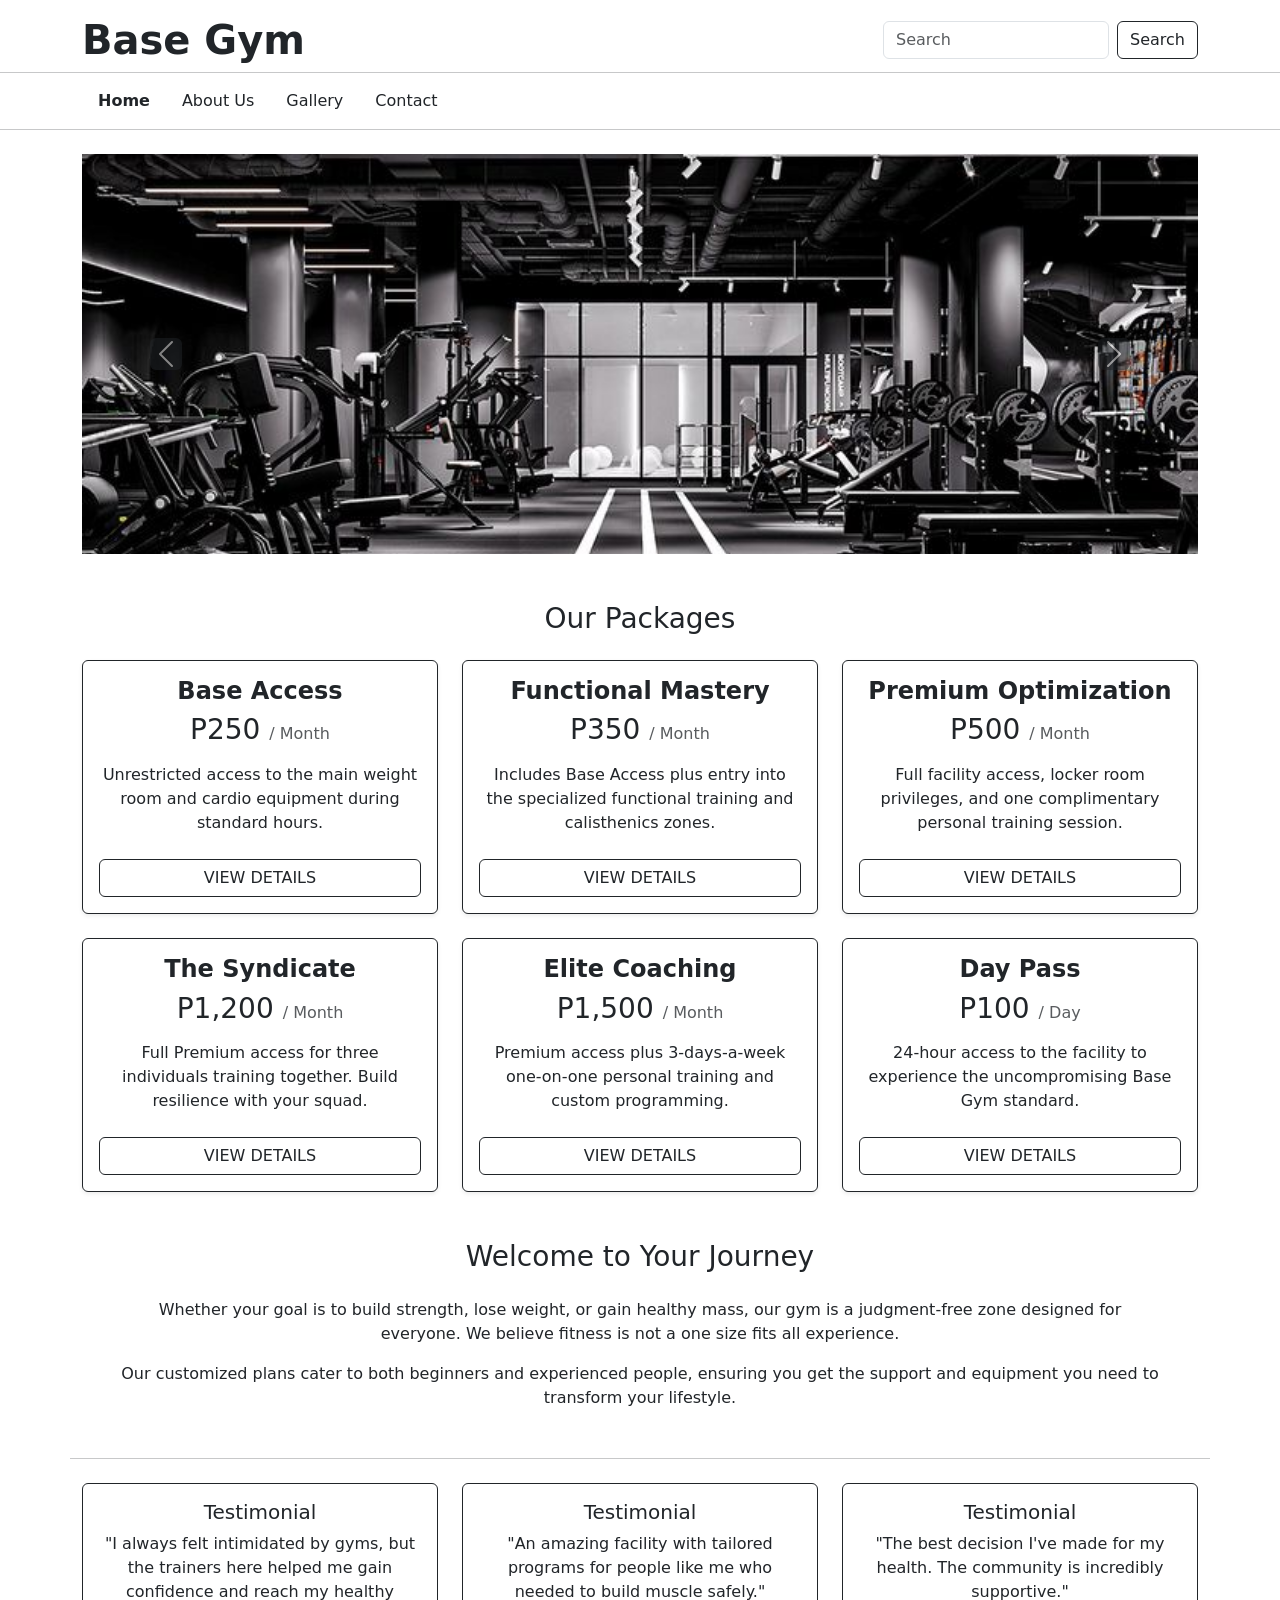
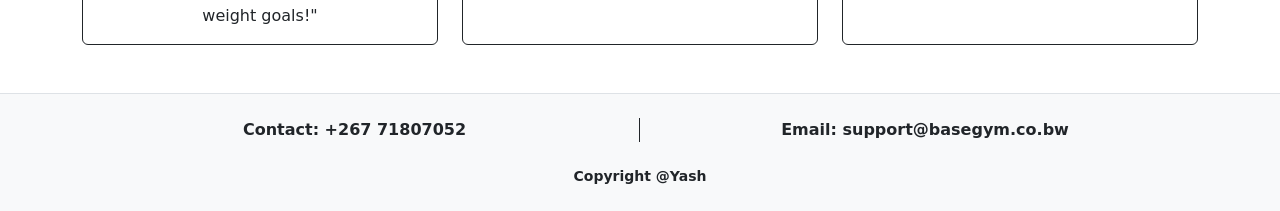
<file: index.html>
<!DOCTYPE html>
<html>
<head>
    <title>Base Gym</title>
    
    <link href="https://cdn.jsdelivr.net/npm/bootstrap@5.3.0/dist/css/bootstrap.min.css" rel="stylesheet">
    <link rel="stylesheet" href="style.css">
</head>
<body>

    <header class="container mt-3 mb-2">
        <div class="row align-items-center">
            <div class="col-md-6">
                <h1 class="mb-0"><strong>Base Gym</strong></h1>
            </div>
            <div class="col-md-6">
                <form class="d-flex float-md-end">
                    <input class="form-control me-2" type="search" placeholder="Search" aria-label="Search">
                    <button class="btn btn-outline-dark" type="submit">Search</button>
                </form>
            </div>
        </div>
    </header>

    <hr class="m-0">

    <nav class="container my-2">
        <ul class="nav">
            <li class="nav-item">
                <a class="nav-link text-dark fw-bold" href="index.html">Home</a>
            </li>
            <li class="nav-item">
                <a class="nav-link text-dark" href="about.html">About Us</a>
            </li>
            <li class="nav-item">
                <a class="nav-link text-dark" href="gallery.html">Gallery</a>
            </li>
            <li class="nav-item">
                <a class="nav-link text-dark" href="contact.html">Contact</a>
            </li>
        </ul>
    </nav>

    <hr class="m-0 mb-4">

    <section class="container mb-5">
        <div id="gymCarousel" class="carousel slide" data-bs-ride="carousel">
            <div class="carousel-inner">
                <div class="carousel-item active">
                    <img src="image1.jpg" class="d-block w-100" alt="Premium gym floor" style="height: 400px; object-fit: cover;">
                </div>
                
                <div class="carousel-item">
                    <img src="image2.jpg" class="d-block w-100" alt="Free weights area" style="height: 400px; object-fit: cover;">
                </div>
            </div>
            <button class="carousel-control-prev" type="button" data-bs-target="#gymCarousel" data-bs-slide="prev">
                <span class="carousel-control-prev-icon bg-dark rounded" aria-hidden="true"></span>
                <span class="visually-hidden">Previous</span>
            </button>
            <button class="carousel-control-next" type="button" data-bs-target="#gymCarousel" data-bs-slide="next">
                <span class="carousel-control-next-icon bg-dark rounded" aria-hidden="true"></span>
                <span class="visually-hidden">Next</span>
            </button>
        </div>
    </section>

    <section class="container mb-5">
        <h3 class="mb-4 text-center">Our Packages</h3>
        
        <div class="row g-4">
            
            <div class="col-md-4">
                <div class="card border-dark h-100 text-center shadow-sm">
                    <div class="card-body d-flex flex-column">
                        <h4 class="card-title fw-bold">Base Access</h4>
                        <h3 class="mb-3">P250 <small class="text-muted fs-6">/ Month</small></h3>
                        <p class="card-text mb-4">Unrestricted access to the main weight room and cardio equipment during standard hours.</p>
                        <a href="packages.html" class="btn btn-outline-dark mt-auto">VIEW DETAILS</a>
                    </div>
                </div>
            </div>

            <div class="col-md-4">
                <div class="card border-dark h-100 text-center shadow-sm">
                    <div class="card-body d-flex flex-column">
                        <h4 class="card-title fw-bold">Functional Mastery</h4>
                        <h3 class="mb-3">P350 <small class="text-muted fs-6">/ Month</small></h3>
                        <p class="card-text mb-4">Includes Base Access plus entry into the specialized functional training and calisthenics zones.</p>
                        <a href="packages.html" class="btn btn-outline-dark mt-auto">VIEW DETAILS</a>
                    </div>
                </div>
            </div>

            <div class="col-md-4">
                <div class="card border-dark h-100 text-center shadow-sm">
                    <div class="card-body d-flex flex-column">
                        <h4 class="card-title fw-bold">Premium Optimization</h4>
                        <h3 class="mb-3">P500 <small class="text-muted fs-6">/ Month</small></h3>
                        <p class="card-text mb-4">Full facility access, locker room privileges, and one complimentary personal training session.</p>
                        <a href="packages.html" class="btn btn-outline-dark mt-auto">VIEW DETAILS</a>
                    </div>
                </div>
            </div>

            <div class="col-md-4">
                <div class="card border-dark h-100 text-center shadow-sm">
                    <div class="card-body d-flex flex-column">
                        <h4 class="card-title fw-bold">The Syndicate</h4>
                        <h3 class="mb-3">P1,200 <small class="text-muted fs-6">/ Month</small></h3>
                        <p class="card-text mb-4">Full Premium access for three individuals training together. Build resilience with your squad.</p>
                        <a href="packages.html" class="btn btn-outline-dark mt-auto">VIEW DETAILS</a>
                    </div>
                </div>
            </div>

            <div class="col-md-4">
                <div class="card border-dark h-100 text-center shadow-sm">
                    <div class="card-body d-flex flex-column">
                        <h4 class="card-title fw-bold">Elite Coaching</h4>
                        <h3 class="mb-3">P1,500 <small class="text-muted fs-6">/ Month</small></h3>
                        <p class="card-text mb-4">Premium access plus 3-days-a-week one-on-one personal training and custom programming.</p>
                        <a href="packages.html" class="btn btn-outline-dark mt-auto">VIEW DETAILS</a>
                    </div>
                </div>
            </div>

            <div class="col-md-4">
                <div class="card border-dark h-100 text-center shadow-sm">
                    <div class="card-body d-flex flex-column">
                        <h4 class="card-title fw-bold">Day Pass</h4>
                        <h3 class="mb-3">P100 <small class="text-muted fs-6">/ Day</small></h3>
                        <p class="card-text mb-4">24-hour access to the facility to experience the uncompromising Base Gym standard.</p>
                        <a href="packages.html" class="btn btn-outline-dark mt-auto">VIEW DETAILS</a>
                    </div>
                </div>
            </div>

        </div>
    </section>

    <section class="container mb-5 text-center px-md-5">
        <h3 class="mb-4">Welcome to Your Journey</h3>
        <p>
            Whether your goal is to build strength, lose weight, or gain healthy mass, our gym is a judgment-free zone designed for everyone. We believe fitness is not a one size fits all experience.
        </p>
        <p>
            Our customized plans cater to both beginners and experienced people, ensuring you get the support and equipment you need to transform your lifestyle.
        </p>
    </section>

    <hr class="container">

    <section class="container mb-5 mt-4">
        <div class="row text-center g-4">
            <div class="col-md-4">
                <div class="card h-100 border-dark">
                    <div class="card-body">
                        <h5 class="card-title">Testimonial</h5>
                        <p class="card-text">"I always felt intimidated by gyms, but the trainers here helped me gain confidence and reach my healthy weight goals!"</p>
                    </div>
                </div>
            </div>
            <div class="col-md-4">
                <div class="card h-100 border-dark">
                    <div class="card-body">
                        <h5 class="card-title">Testimonial</h5>
                        <p class="card-text">"An amazing facility with tailored programs for people like me who needed to build muscle safely."</p>
                    </div>
                </div>
            </div>
            <div class="col-md-4">
                <div class="card h-100 border-dark">
                    <div class="card-body">
                        <h5 class="card-title">Testimonial</h5>
                        <p class="card-text">"The best decision I've made for my health. The community is incredibly supportive."</p>
                    </div>
                </div>
            </div>
        </div>
    </section>

    <footer class="bg-light py-4 border-top mt-5">
        <div class="container text-center mb-4">
            <div class="row">
                <div class="col-md-6 border-end border-dark">
                    <p class="mb-0 fw-bold">Contact: +267 71807052</p>
                </div>
                <div class="col-md-6">
                    <p class="mb-0 fw-bold">Email: support@basegym.co.bw</p>
                </div>
            </div>
        </div>
        
        <div class="container text-center">
            <p class="mb-0 small fw-bold">Copyright @Yash</p>
        </div>
    </footer>

    <script src="https://cdn.jsdelivr.net/npm/bootstrap@5.3.0/dist/js/bootstrap.bundle.min.js"></script>
</body>
</html>
</file>
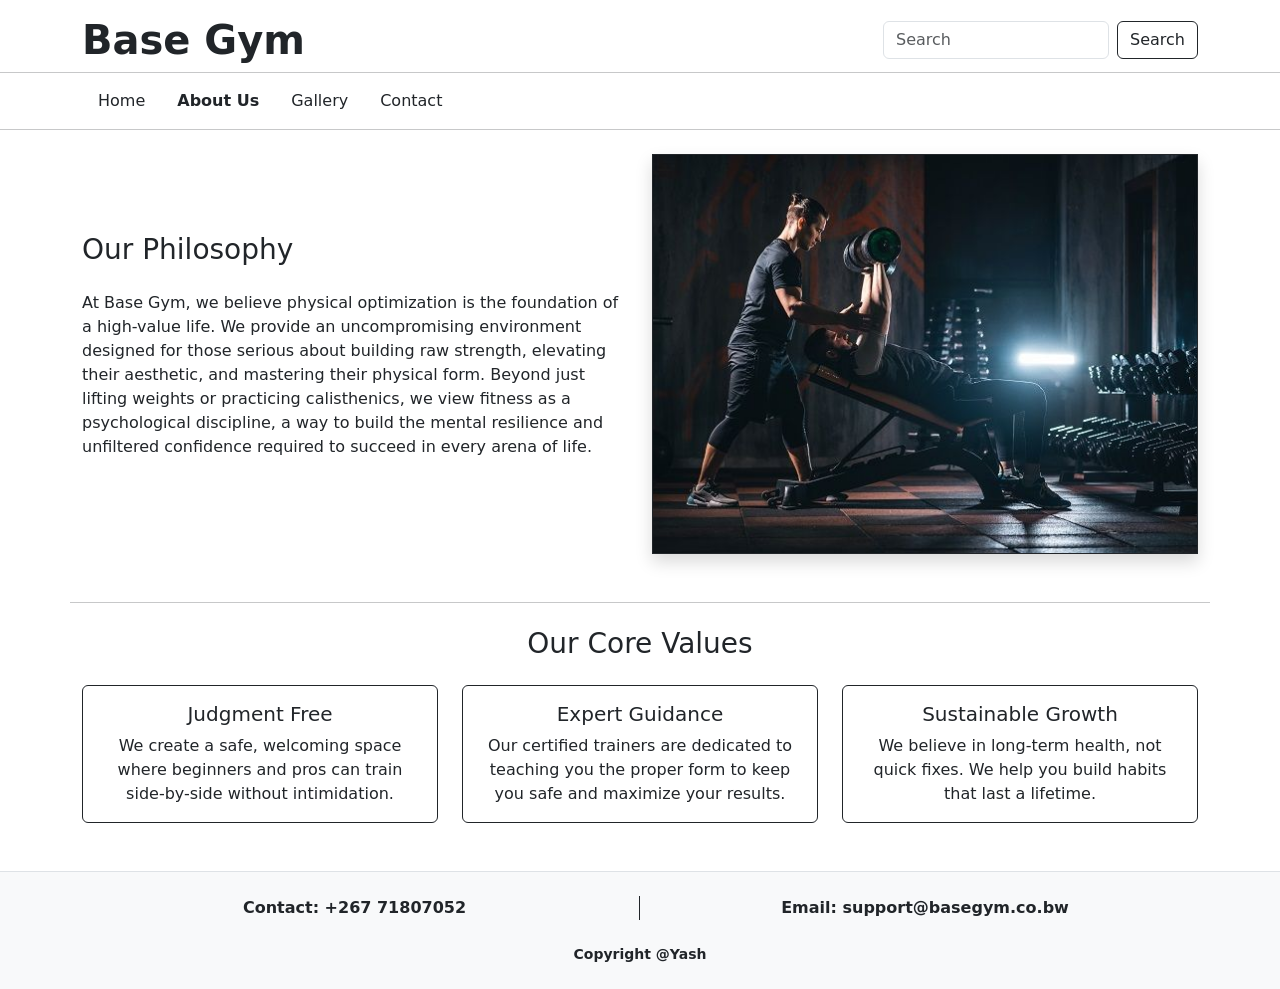
<file: about.html>
<!DOCTYPE html>
<head>
    <meta charset="UTF-8">
    <meta name="viewport" content="width=device-width, initial-scale=1.0">
    <title>About Us - Gym</title>
    
    <link href="https://cdn.jsdelivr.net/npm/bootstrap@5.3.0/dist/css/bootstrap.min.css" rel="stylesheet">
    <link rel="stylesheet" href="style.css">
</head>
<body>

    <header class="container mt-3 mb-2">
        <div class="row align-items-center">
            <div class="col-md-6">
                <h1 class="mb-0"><strong>Base Gym</strong></h1>
            </div>
            <div class="col-md-6">
                <form class="d-flex float-md-end">
                    <input class="form-control me-2" type="search" placeholder="Search" aria-label="Search">
                    <button class="btn btn-outline-dark" type="submit">Search</button>
                </form>
            </div>
        </div>
    </header>

    <hr class="m-0">

    <nav class="container my-2">
        <ul class="nav">
            <li class="nav-item">
                <a class="nav-link text-dark" href="index.html">Home</a>
            </li>
            <li class="nav-item">
                <a class="nav-link text-dark fw-bold" href="about.html">About Us</a>
            </li>
            <li class="nav-item">
                <a class="nav-link text-dark" href="gallery.html">Gallery</a>
            </li>
            <li class="nav-item">
                <a class="nav-link text-dark" href="contact.html">Contact</a>
            </li>
        </ul>
    </nav>

    <hr class="m-0 mb-4">

<section class="container mb-5">
        <div class="row align-items-center">
            <div class="col-md-6 mb-4 mb-md-0">
                <h3 class="mb-4">Our Philosophy</h3>
                <p>
                    At Base Gym, we believe physical optimization is the foundation of a high-value life. We provide an uncompromising environment designed for those serious about building raw strength, elevating their aesthetic, and mastering their physical form. Beyond just lifting weights or practicing calisthenics, we view fitness as a psychological discipline, a way to build the mental resilience and unfiltered confidence required to succeed in every arena of life.
                </p>
            </div>
            
            <div class="col-md-6">
                <img src="about-image.jpg" class="img-fluid border border-dark w-100 shadow" alt="Base Gym Training" style="height: 400px; object-fit: cover;">
            </div>
            </div>
        </div>
    </section>

    <hr class="container">

    <section class="container mb-5 mt-4">
        <h3 class="mb-4 text-center">Our Core Values</h3>
        <div class="row text-center g-4">
            <div class="col-md-4">
                <div class="card h-100 border-dark">
                    <div class="card-body">
                        <h5 class="card-title">Judgment Free</h5>
                        <p class="card-text">We create a safe, welcoming space where beginners and pros can train side-by-side without intimidation.</p>
                    </div>
                </div>
            </div>
            <div class="col-md-4">
                <div class="card h-100 border-dark">
                    <div class="card-body">
                        <h5 class="card-title">Expert Guidance</h5>
                        <p class="card-text">Our certified trainers are dedicated to teaching you the proper form to keep you safe and maximize your results.</p>
                    </div>
                </div>
            </div>
            <div class="col-md-4">
                <div class="card h-100 border-dark">
                    <div class="card-body">
                        <h5 class="card-title">Sustainable Growth</h5>
                        <p class="card-text">We believe in long-term health, not quick fixes. We help you build habits that last a lifetime.</p>
                    </div>
                </div>
            </div>
        </div>
    </section>

    <footer class="bg-light py-4 border-top mt-5">
        <div class="container text-center mb-4">
            <div class="row">
                <div class="col-md-6 border-end border-dark">
                    <p class="mb-0 fw-bold">Contact: +267 71807052</p>
                </div>
                <div class="col-md-6">
                    <p class="mb-0 fw-bold">Email: support@basegym.co.bw</p>
                </div>
            </div>
        </div>
        
        <div class="container text-center">
            <p class="mb-0 small fw-bold">Copyright @Yash</p>
        </div>
    </footer>

    <script src="https://cdn.jsdelivr.net/npm/bootstrap@5.3.0/dist/js/bootstrap.bundle.min.js"></script>
</body>
</html>
</file>
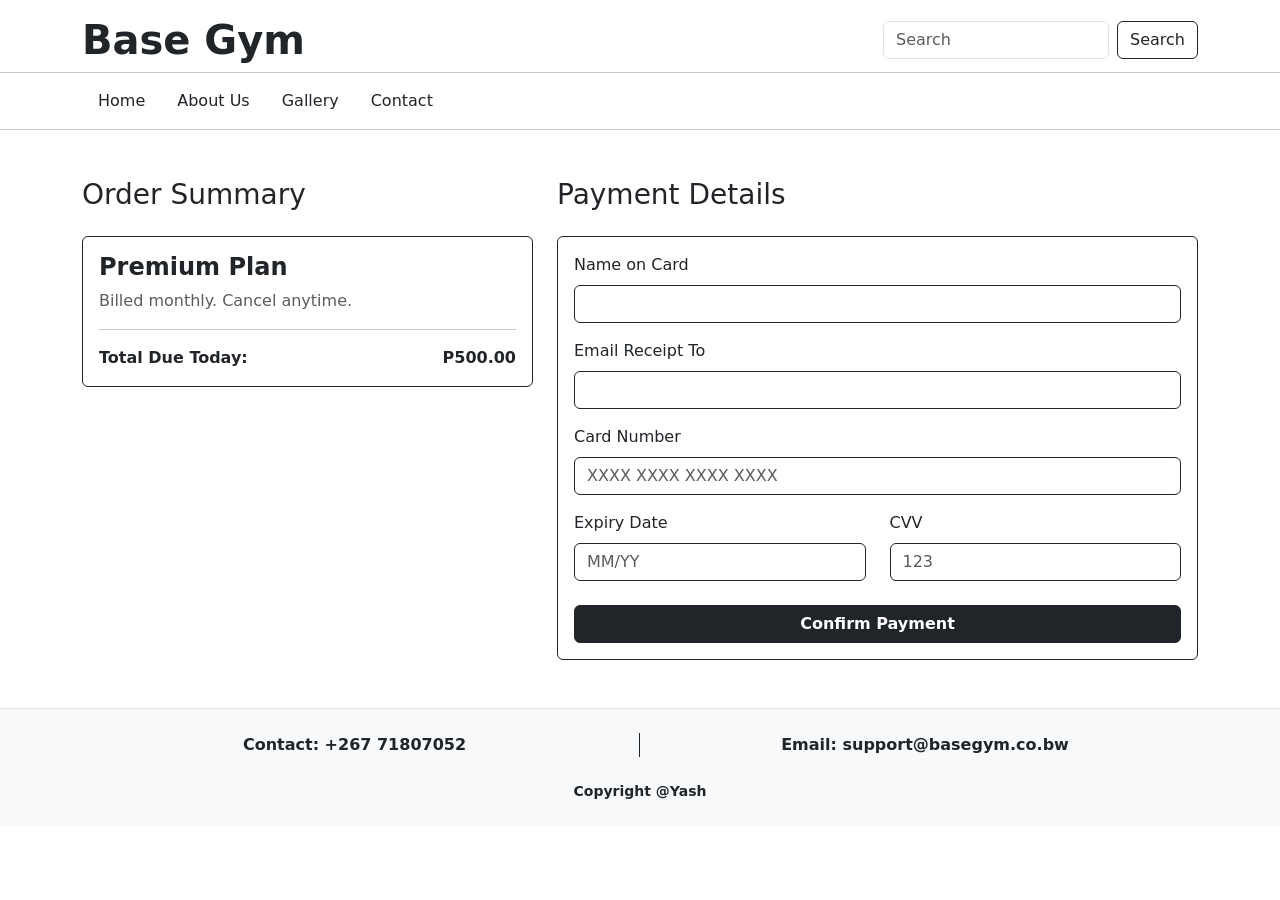
<file: checkout.html>
<!DOCTYPE html>
<head>
    <meta charset="UTF-8">
    <meta name="viewport" content="width=device-width, initial-scale=1.0">
    <title>Checkout</title>
    
    <link href="https://cdn.jsdelivr.net/npm/bootstrap@5.3.0/dist/css/bootstrap.min.css" rel="stylesheet">
    <link rel="stylesheet" href="style.css">
</head>
<body>

    <header class="container mt-3 mb-2">
        <div class="row align-items-center">
            <div class="col-md-6">
                <h1 class="mb-0"><strong>Base Gym</strong></h1>
            </div>
            <div class="col-md-6">
                <form class="d-flex float-md-end">
                    <input class="form-control me-2" type="search" placeholder="Search" aria-label="Search">
                    <button class="btn btn-outline-dark" type="submit">Search</button>
                </form>
            </div>
        </div>
    </header>

    <hr class="m-0">

    <nav class="container my-2">
        <ul class="nav">
            <li class="nav-item">
                <a class="nav-link text-dark" href="index.html">Home</a>
            </li>
            <li class="nav-item">
                <a class="nav-link text-dark" href="about.html">About Us</a>
            </li>
            <li class="nav-item">
                <a class="nav-link text-dark" href="gallery.html">Gallery</a>
            </li>
            <li class="nav-item">
                <a class="nav-link text-dark" href="contact.html">Contact</a>
            </li>
        </ul>
    </nav>

    <hr class="m-0 mb-5">

    <section class="container mb-5">
        <div class="row">
            
            <div class="col-md-5 mb-4 mb-md-0">
                <h3 class="mb-4">Order Summary</h3>
                <div class="card border-dark">
                    <div class="card-body">
                        <h4 class="card-title fw-bold">Premium Plan</h4>
                        <p class="card-text text-muted">Billed monthly. Cancel anytime.</p>
                        <hr class="border-dark">
                        <div class="d-flex justify-content-between">
                            <span class="fw-bold">Total Due Today:</span>
                            <span class="fw-bold">P500.00</span>
                        </div>
                    </div>
                </div>
            </div>
            
            <div class="col-md-7">
                <h3 class="mb-4">Payment Details</h3>
                <div class="card border-dark">
                    <div class="card-body">
                        <form action="#" method="POST">
                            
                            <div class="mb-3">
                                <label for="cardName" class="form-label">Name on Card</label>
                                <input type="text" class="form-control border-dark" id="cardName" required>
                            </div>

                            <div class="mb-3">
                                <label for="email" class="form-label">Email Receipt To</label>
                                <input type="email" class="form-control border-dark" id="email" required>
                            </div>
                            
                            <div class="mb-3">
                                <label for="cardNumber" class="form-label">Card Number</label>
                                <input type="text" class="form-control border-dark" id="cardNumber" placeholder="XXXX XXXX XXXX XXXX" maxlength="16" required>
                            </div>
                            
                            <div class="row">
                                <div class="col-6 mb-4">
                                    <label for="expiry" class="form-label">Expiry Date</label>
                                    <input type="text" class="form-control border-dark" id="expiry" placeholder="MM/YY" maxlength="5" required>
                                </div>
                                <div class="col-6 mb-4">
                                    <label for="cvv" class="form-label">CVV</label>
                                    <input type="password" class="form-control border-dark" id="cvv" placeholder="123" maxlength="3" required>
                                </div>
                            </div>
                            
                            <button type="submit" class="btn btn-dark w-100 fw-bold">Confirm Payment</button>
                            
                        </form>
                    </div>
                </div>
            </div>
            
        </div>
    </section>

    <footer class="bg-light py-4 border-top mt-5">
        <div class="container text-center mb-4">
            <div class="row">
                <div class="col-md-6 border-end border-dark">
                    <p class="mb-0 fw-bold">Contact: +267 71807052</p>
                </div>
                <div class="col-md-6">
                    <p class="mb-0 fw-bold">Email: support@basegym.co.bw</p>
                </div>
            </div>
        </div>
        
        <div class="container text-center">
            <p class="mb-0 small fw-bold">Copyright @Yash</p>
        </div>
    </footer>

    <script src="https://cdn.jsdelivr.net/npm/bootstrap@5.3.0/dist/js/bootstrap.bundle.min.js"></script>
</body>
</html>
</file>
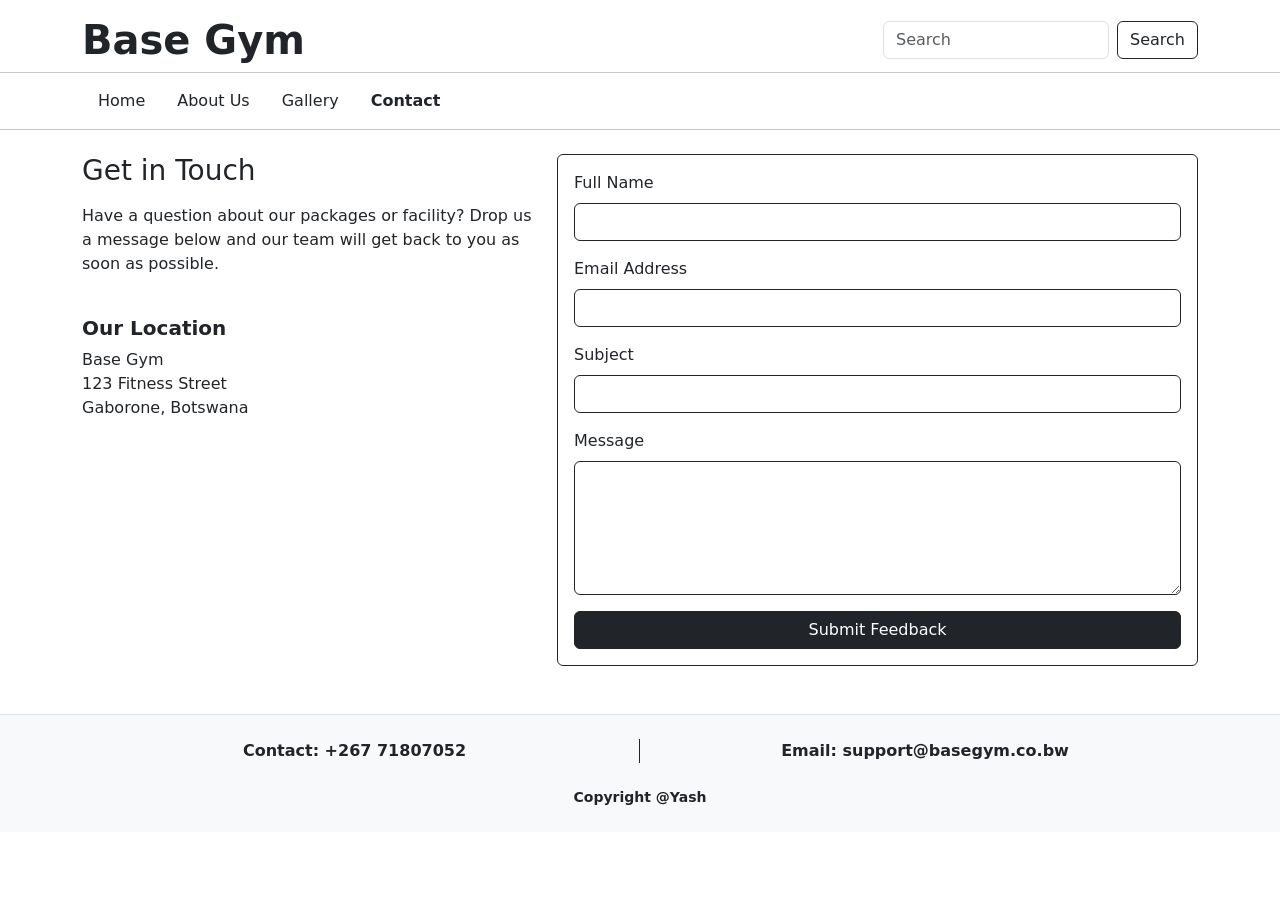
<file: contact.html>
<!DOCTYPE html>
<html>
<head>
    <title>Contact</title>
    
    <link href="https://cdn.jsdelivr.net/npm/bootstrap@5.3.0/dist/css/bootstrap.min.css" rel="stylesheet">
    <link rel="stylesheet" href="style.css">
</head>
<body>

    <header class="container mt-3 mb-2">
        <div class="row align-items-center">
            <div class="col-md-6">
                <h1 class="mb-0"><strong>Base Gym</strong></h1>
            </div>
            <div class="col-md-6">
                <form class="d-flex float-md-end">
                    <input class="form-control me-2" type="search" placeholder="Search" aria-label="Search">
                    <button class="btn btn-outline-dark" type="submit">Search</button>
                </form>
            </div>
        </div>
    </header>

    <hr class="m-0">

    <nav class="container my-2">
        <ul class="nav">
            <li class="nav-item">
                <a class="nav-link text-dark" href="index.html">Home</a>
            </li>
            <li class="nav-item">
                <a class="nav-link text-dark" href="about.html">About Us</a>
            </li>
            <li class="nav-item">
                <a class="nav-link text-dark" href="gallery.html">Gallery</a>
            </li>
            <li class="nav-item">
                <a class="nav-link text-dark fw-bold" href="contact.html">Contact</a>
            </li>
        </ul>
    </nav>

    <hr class="m-0 mb-4">

    <section class="container mb-5">
        <div class="row">
            
            <div class="col-md-5 mb-4">
                <h3 class="mb-3">Get in Touch</h3>
                <p>Have a question about our packages or facility? Drop us a message below and our team will get back to you as soon as possible.</p>
                <br>
                <h5><strong>Our Location</strong></h5>
                <p>Base Gym<br>123 Fitness Street<br>Gaborone, Botswana</p>
            </div>
            
            <div class="col-md-7">
                <div class="card border-dark">
                    <div class="card-body">
                        <form action="#" method="POST">
                            
                            <div class="mb-3">
                                <label for="name" class="form-label">Full Name</label>
                                <input type="text" class="form-control border-dark" id="name" required>
                            </div>
                            
                            <div class="mb-3">
                                <label for="email" class="form-label">Email Address</label>
                                <input type="email" class="form-control border-dark" id="email" required>
                            </div>
                            
                            <div class="mb-3">
                                <label for="subject" class="form-label">Subject</label>
                                <input type="text" class="form-control border-dark" id="subject" required>
                            </div>
                            
                            <div class="mb-3">
                                <label for="message" class="form-label">Message</label>
                                <textarea class="form-control border-dark" id="message" rows="5" required></textarea>
                            </div>
                            
                            <button type="submit" class="btn btn-dark w-100">Submit Feedback</button>
                            
                        </form>
                    </div>
                </div>
            </div>
            
        </div>
    </section>

    <footer class="bg-light py-4 border-top mt-5">
        <div class="container text-center mb-4">
            <div class="row">
                <div class="col-md-6 border-end border-dark">
                    <p class="mb-0 fw-bold">Contact: +267 71807052</p>
                </div>
                <div class="col-md-6">
                    <p class="mb-0 fw-bold">Email: support@basegym.co.bw</p>
                </div>
            </div>
        </div>
        
        <div class="container text-center">
            <p class="mb-0 small fw-bold">Copyright @Yash</p>
        </div>
    </footer>

    <script src="https://cdn.jsdelivr.net/npm/bootstrap@5.3.0/dist/js/bootstrap.bundle.min.js"></script>
</body>
</html>
</file>
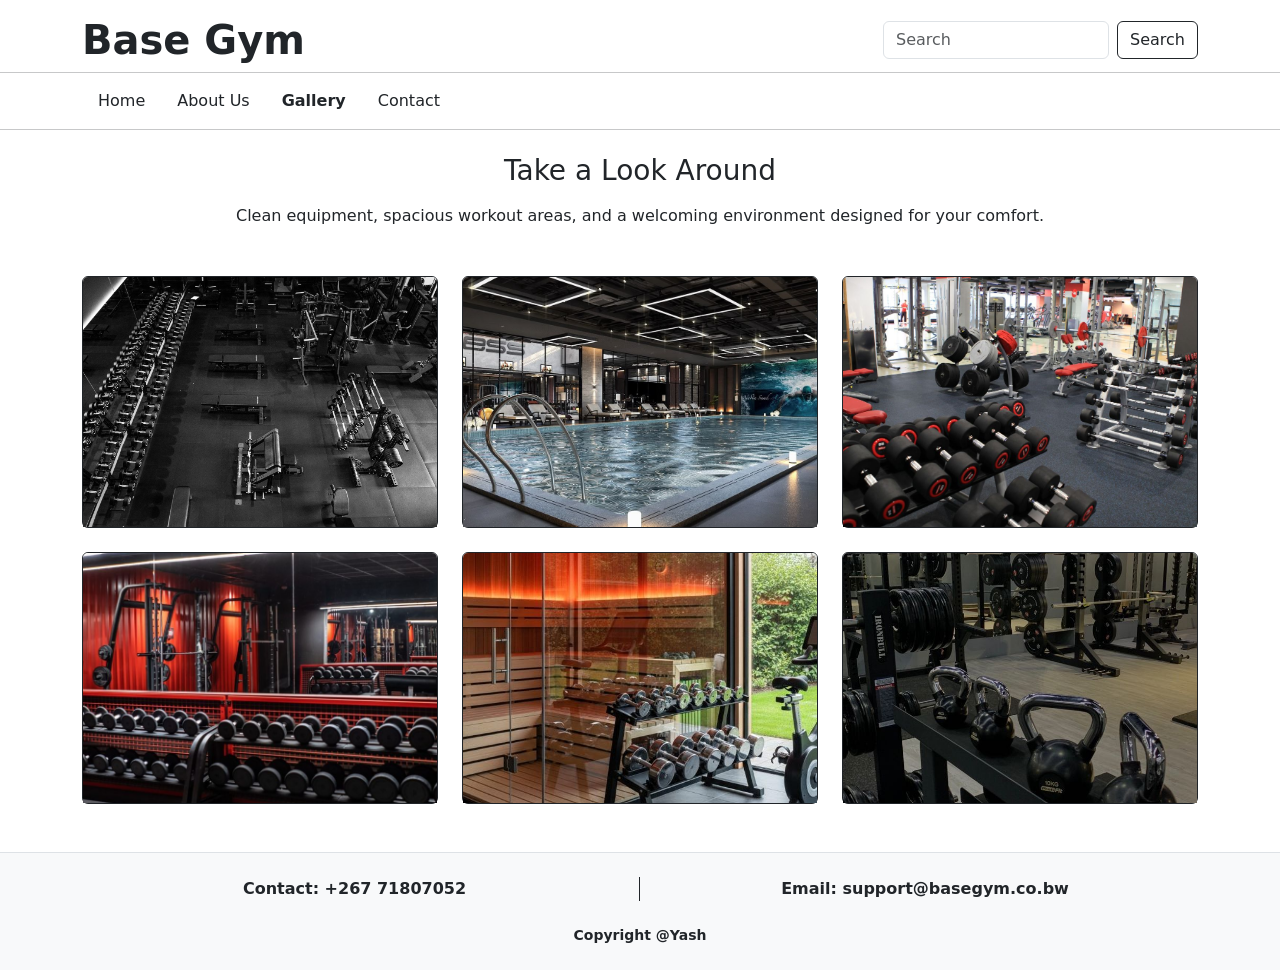
<file: gallery.html>
<!DOCTYPE html>
<html lang="en">
<head>
    <meta charset="UTF-8">
    <meta name="viewport" content="width=device-width, initial-scale=1.0">
    <title>Gallery - Gym</title>
    
    <link href="https://cdn.jsdelivr.net/npm/bootstrap@5.3.0/dist/css/bootstrap.min.css" rel="stylesheet">
    <link rel="stylesheet" href="style.css">
</head>
<body>

    <header class="container mt-3 mb-2">
        <div class="row align-items-center">
            <div class="col-md-6">
                <h1 class="mb-0"><strong>Base Gym</strong></h1>
            </div>
            <div class="col-md-6">
                <form class="d-flex float-md-end">
                    <input class="form-control me-2" type="search" placeholder="Search" aria-label="Search">
                    <button class="btn btn-outline-dark" type="submit">Search</button>
                </form>
            </div>
        </div>
    </header>

    <hr class="m-0">

    <nav class="container my-2">
        <ul class="nav">
            <li class="nav-item">
                <a class="nav-link text-dark" href="index.html">Home</a>
            </li>
            <li class="nav-item">
                <a class="nav-link text-dark" href="about.html">About Us</a>
            </li>
            <li class="nav-item">
                <a class="nav-link text-dark fw-bold" href="gallery.html">Gallery</a>
            </li>
            <li class="nav-item">
                <a class="nav-link text-dark" href="contact.html">Contact</a>
            </li>
        </ul>
    </nav>

    <hr class="m-0 mb-4">

    <section class="container mb-5 text-center">
        <h3 class="mb-3">Take a Look Around</h3>
        <p class="mb-5">Clean equipment, spacious workout areas, and a welcoming environment designed for your comfort.</p>
        
        <div class="row g-4">
            
            <div class="col-md-4">
                <div class="card border-dark">
                    <img src="gallery1.jpg" class="card-img-top gallery-img" alt="Gym equipment">
                </div>
            </div>
            <div class="col-md-4">
                <div class="card border-dark">
                    <img src="gallery2.jpg" class="card-img-top gallery-img" alt="Free weights area">
                </div>
            </div>
            <div class="col-md-4">
                <div class="card border-dark">
                    <img src="gallery3.jpg" class="card-img-top gallery-img" alt="Cardio machines">
                </div>
            </div>

            <div class="col-md-4">
                <div class="card border-dark">
                    <img src="gallery4.jpg" class="card-img-top gallery-img" alt="Personal training">
                </div>
            </div>
            <div class="col-md-4">
                <div class="card border-dark">
                    <img src="gallery5.jpg" class="card-img-top gallery-img" alt="Heavy lifting">
                </div>
            </div>
            <div class="col-md-4">
                <div class="card border-dark">
                    <img src="gallery6.jpg" class="card-img-top gallery-img" alt="Gym layout">
                </div>
            </div>

        </div>
        </div>
    </section>

    <footer class="bg-light py-4 border-top mt-5">
        <div class="container text-center mb-4">
            <div class="row">
                <div class="col-md-6 border-end border-dark">
                    <p class="mb-0 fw-bold">Contact: +267 71807052</p>
                </div>
                <div class="col-md-6">
                    <p class="mb-0 fw-bold">Email: support@basegym.co.bw</p>
                </div>
            </div>
        </div>
        
        <div class="container text-center">
            <p class="mb-0 small fw-bold">Copyright @Yash</p>
        </div>
    </footer>

    <script src="https://cdn.jsdelivr.net/npm/bootstrap@5.3.0/dist/js/bootstrap.bundle.min.js"></script>
</body>
</html>
</file>
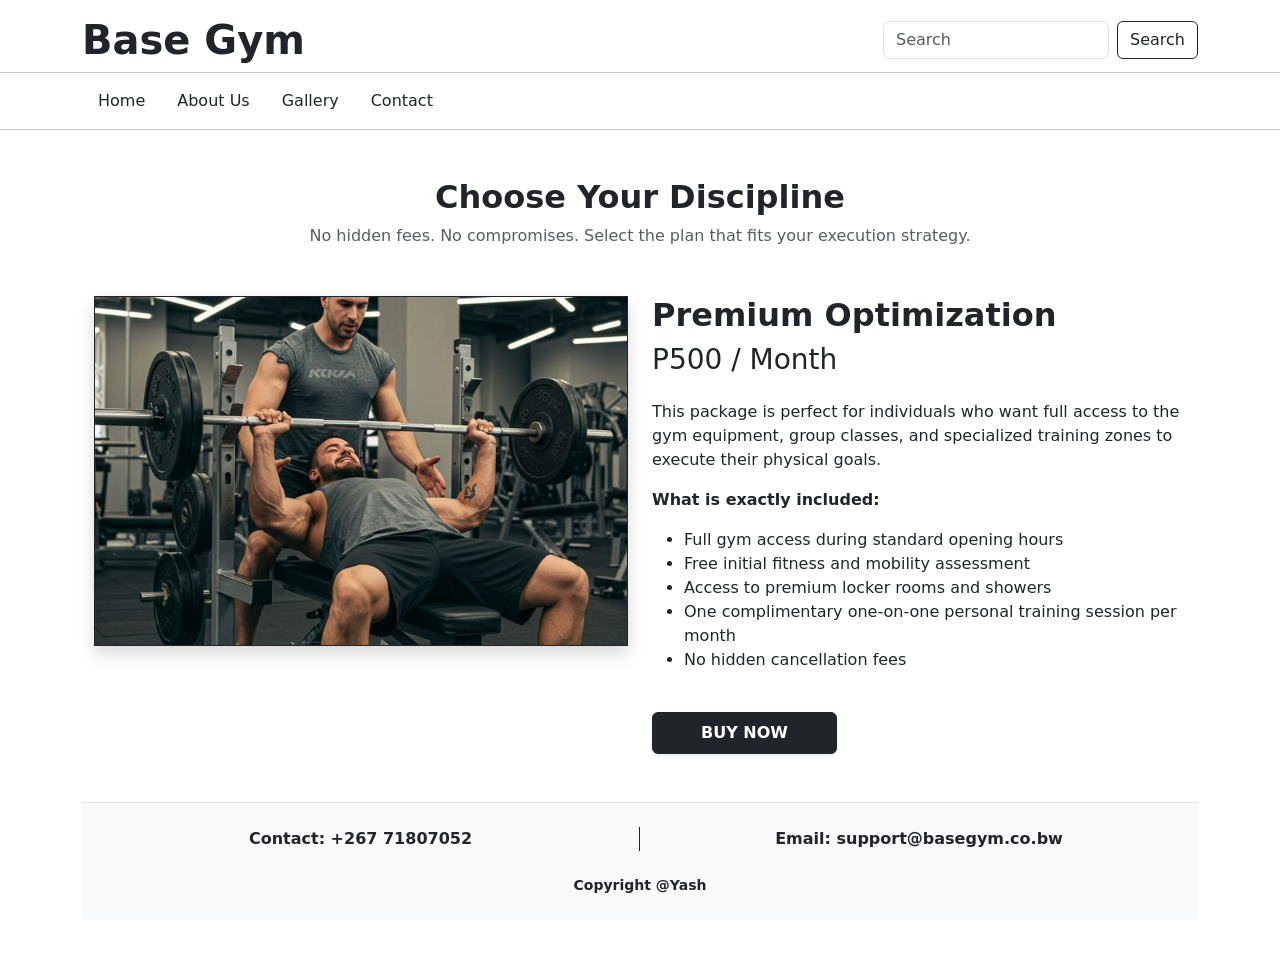
<file: packages.html>
<!DOCTYPE html>
<head>
    <meta charset="UTF-8">
    <meta name="viewport" content="width=device-width, initial-scale=1.0">
    <title>Packages</title>
    
    <link href="https://cdn.jsdelivr.net/npm/bootstrap@5.3.0/dist/css/bootstrap.min.css" rel="stylesheet">
    <link rel="stylesheet" href="style.css">
</head>
<body>

    <header class="container mt-3 mb-2">
        <div class="row align-items-center">
            <div class="col-md-6">
                <h1 class="mb-0"><strong>Base Gym</strong></h1>
            </div>
            <div class="col-md-6">
                <form class="d-flex float-md-end">
                    <input class="form-control me-2" type="search" placeholder="Search" aria-label="Search">
                    <button class="btn btn-outline-dark" type="submit">Search</button>
                </form>
            </div>
        </div>
    </header>

    <hr class="m-0">

    <nav class="container my-2">
        <ul class="nav">
            <li class="nav-item">
                <a class="nav-link text-dark" href="index.html">Home</a>
            </li>
            <li class="nav-item">
                <a class="nav-link text-dark" href="about.html">About Us</a>
            </li>
            <li class="nav-item">
                <a class="nav-link text-dark" href="gallery.html">Gallery</a>
            </li>
            <li class="nav-item">
                <a class="nav-link text-dark" href="contact.html">Contact</a>
            </li>
        </ul>
    </nav>

    <hr class="m-0 mb-5">

    <section class="container mb-5">

        <div class="text-center mb-5">
            <h2 class="fw-bold">Choose Your Discipline</h2>
            <p class="text-muted">No hidden fees. No compromises. Select the plan that fits your execution strategy.</p>
        </div>

        <section class="container mb-5">
        <div class="row">
            <div class="col-md-6 mb-4 mb-md-0">
                <img src="training1.jpg" class="img-fluid border border-dark w-100 shadow" alt="Premium Plan Details" style="height: 350px; object-fit: cover;">
            </div>
            
            <div class="col-md-6">
                <h2 class="fw-bold">Premium Optimization</h2>
                <h3 class="mb-4">P500 / Month</h3>
                
                <p>
                    This package is perfect for individuals who want full access to the gym equipment, group classes, and specialized training zones to execute their physical goals.
                </p>
                <p><strong>What is exactly included:</strong></p>
                <ul>
                    <li>Full gym access during standard opening hours</li>
                    <li>Free initial fitness and mobility assessment</li>
                    <li>Access to premium locker rooms and showers</li>
                    <li>One complimentary one-on-one personal training session per month</li>
                    <li>No hidden cancellation fees</li>
                </ul>
                <br>
                <a href="checkout.html" class="btn btn-dark px-5 py-2 fw-bold shadow-sm">BUY NOW</a>
            </div>
        </div>
    </section>

    <footer class="bg-light py-4 border-top mt-5">
        <div class="container text-center mb-4">
            <div class="row">
                <div class="col-md-6 border-end border-dark">
                    <p class="mb-0 fw-bold">Contact: +267 71807052</p>
                </div>
                <div class="col-md-6">
                    <p class="mb-0 fw-bold">Email: support@basegym.co.bw</p>
                </div>
            </div>
        </div>
        
        <div class="container text-center">
            <p class="mb-0 small fw-bold">Copyright @Yash</p>
        </div>
    </footer>

    <script src="https://cdn.jsdelivr.net/npm/bootstrap@5.3.0/dist/js/bootstrap.bundle.min.js"></script>
</body>
</html>
</file>
<file: style.css>
.carousel-placeholder {
    height: 400px;
    background-color: #ced4da; 
    display: flex;
    align-items: center;
    justify-content: center;
    font-size: 1.5rem;
    font-weight: bold;
    color: #495057;
}

.plan-box {
    height: 150px;
    background-color: #e9ecef;
    border: 2px solid #212529;
    display: flex;
    flex-direction: column; 
    align-items: center;
    justify-content: center;
    font-weight: bold;
}

.plan-box:hover {
    background-color: #dee2e6;
    cursor: pointer;
}


.gallery-img {
    height: 250px;
    object-fit: cover; 
    width: 100%;
}


.gallery-placeholder {
    height: 250px;
    background-color: #e9ecef;
    display: flex;
    align-items: center;
    justify-content: center;
    font-weight: bold;
    color: #6c757d;
}


.about-placeholder {
    height: 300px;
    background-color: #e9ecef;
    border: 2px dashed #6c757d;
    display: flex;
    align-items: center;
    justify-content: center;
    font-weight: bold;
    color: #6c757d;
}


.package-img-placeholder {
    height: 350px;
    background-color: #ced4da;
    border: 2px solid #212529;
    display: flex;
    align-items: center;
    justify-content: center;
    font-weight: bold;
    color: #495057;
}
</file>
